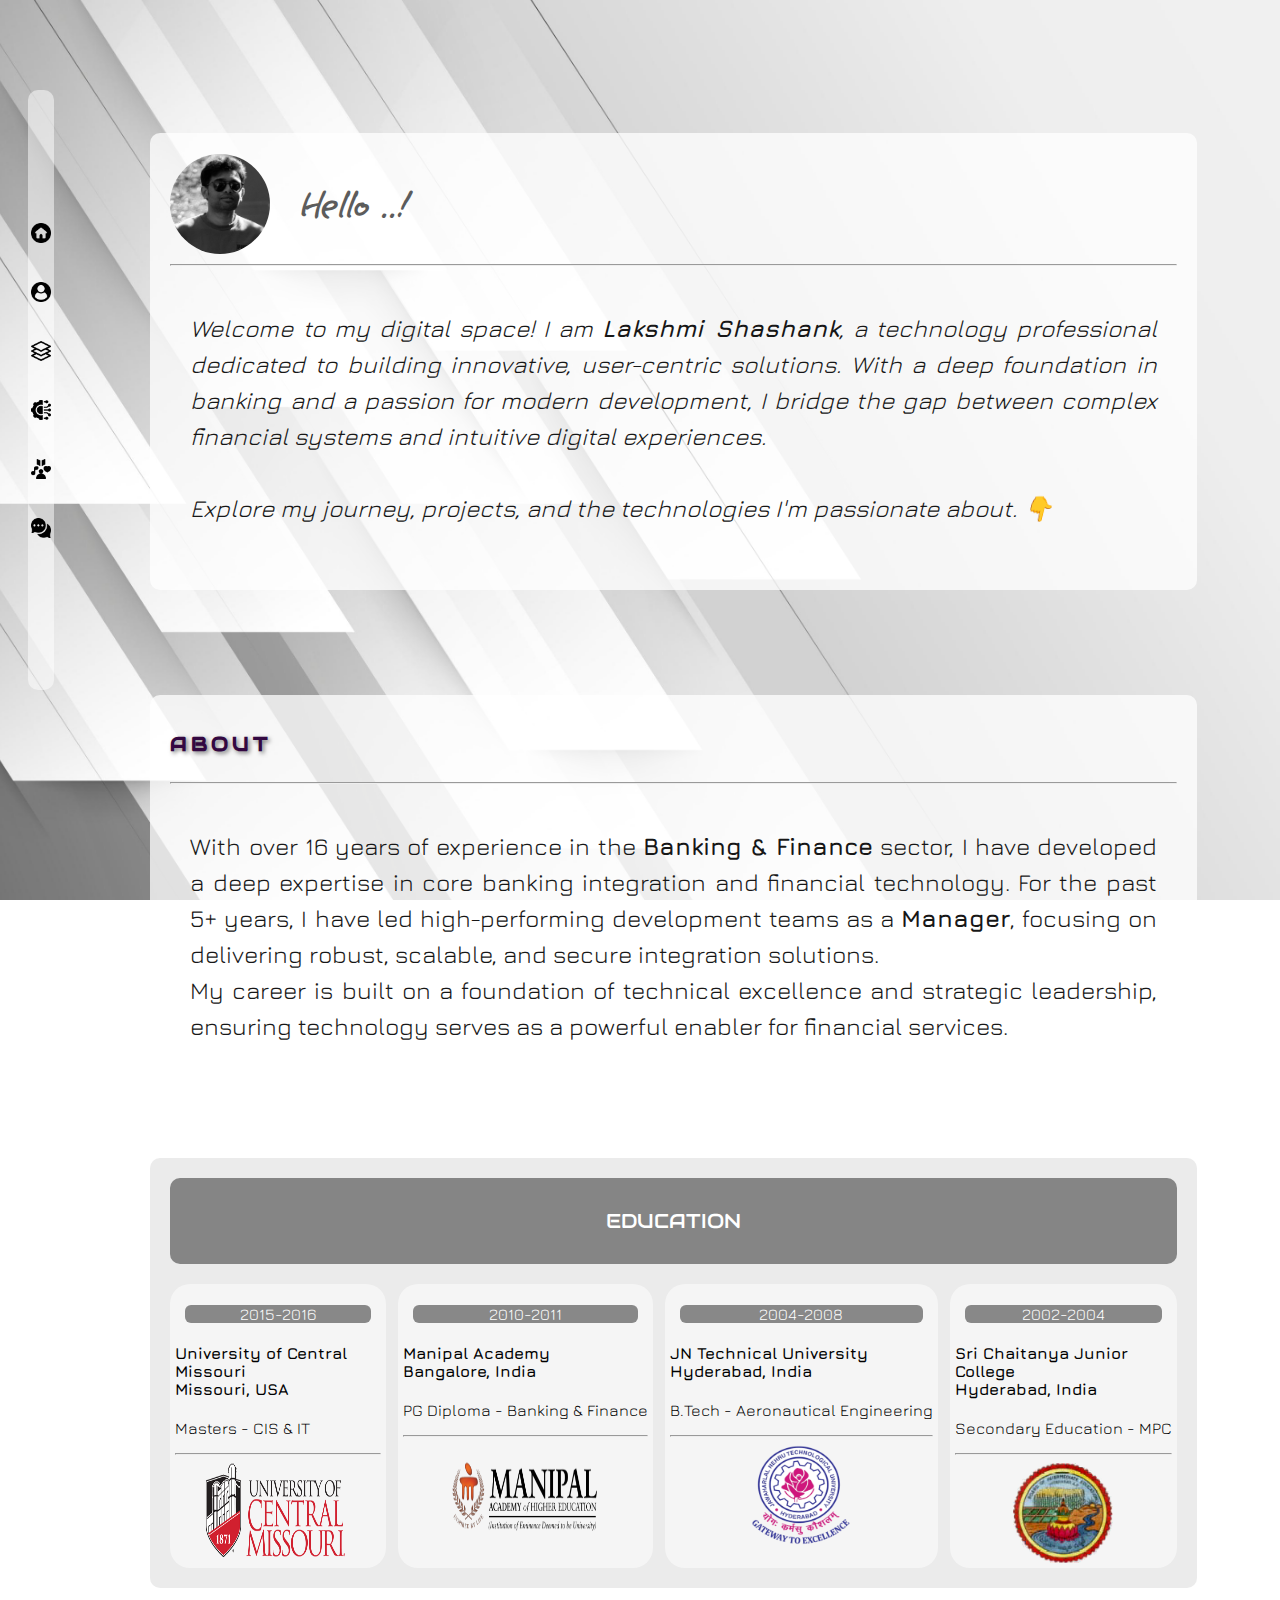
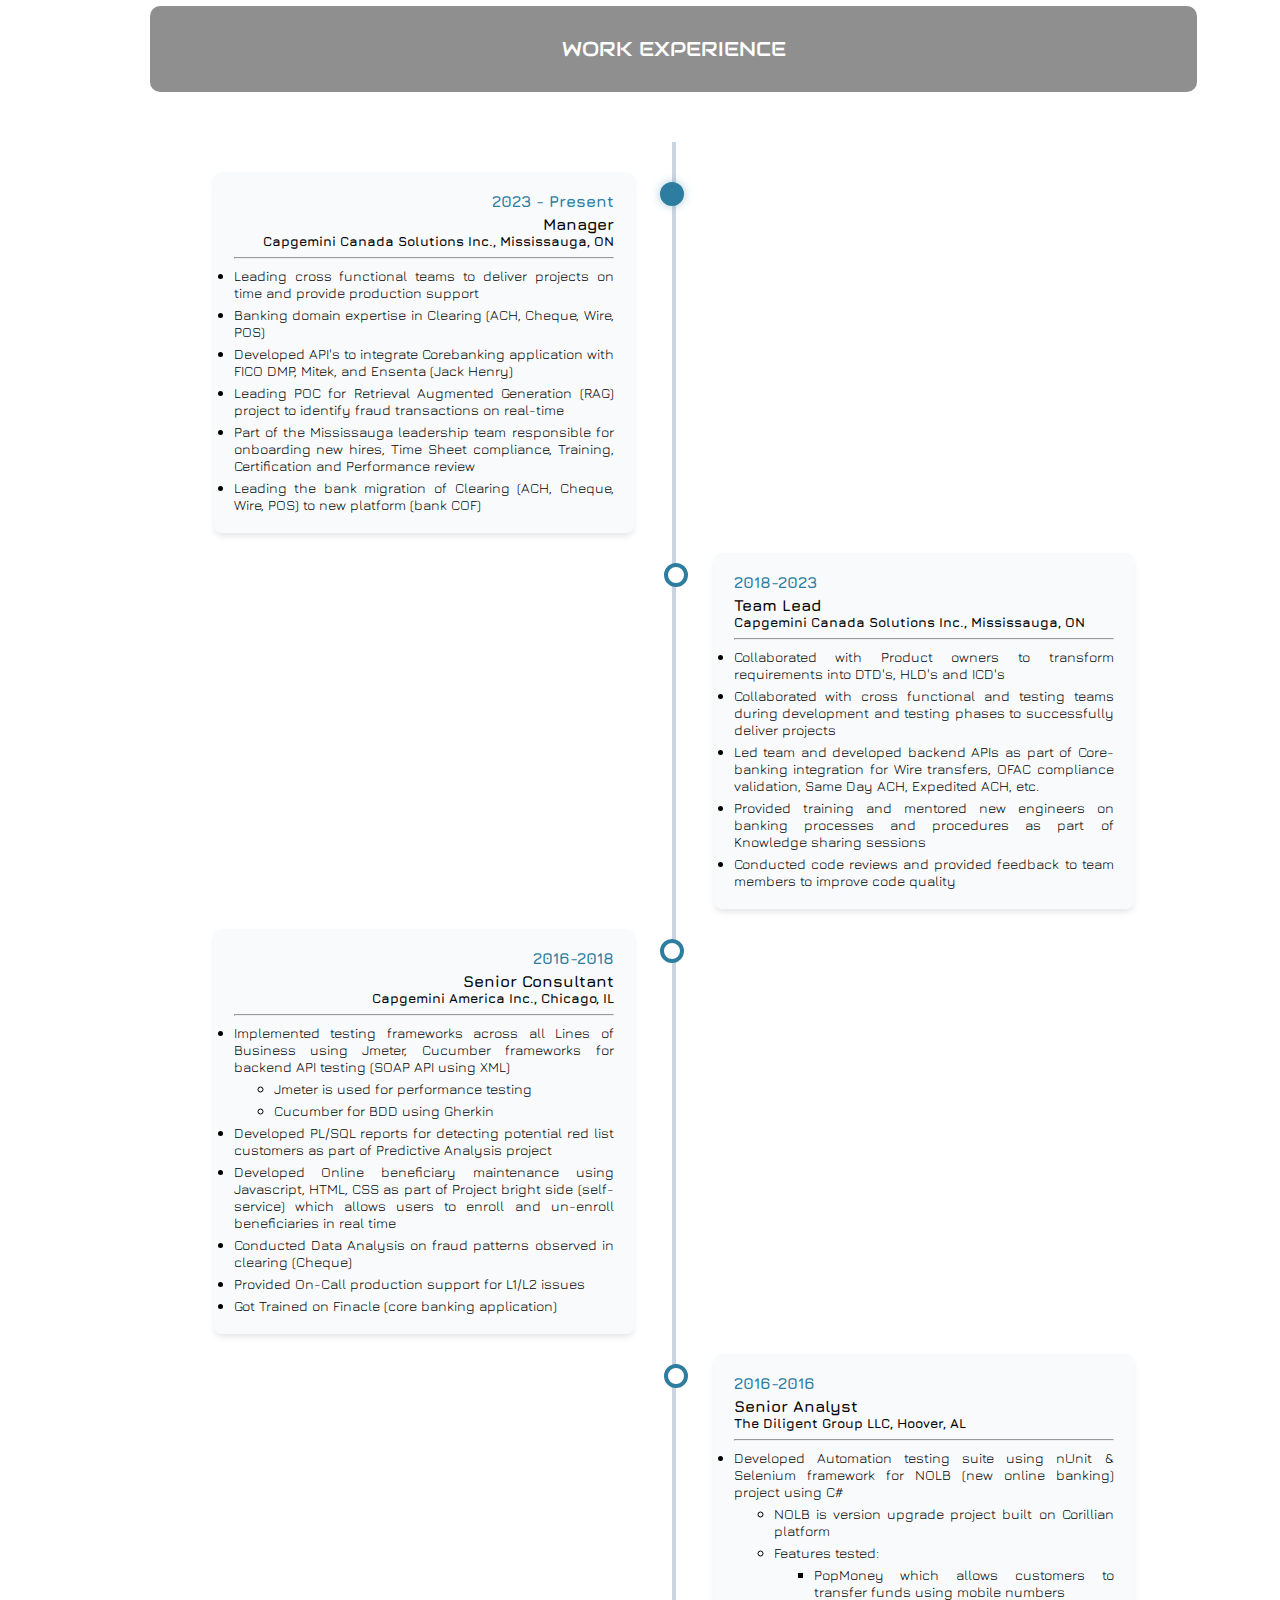
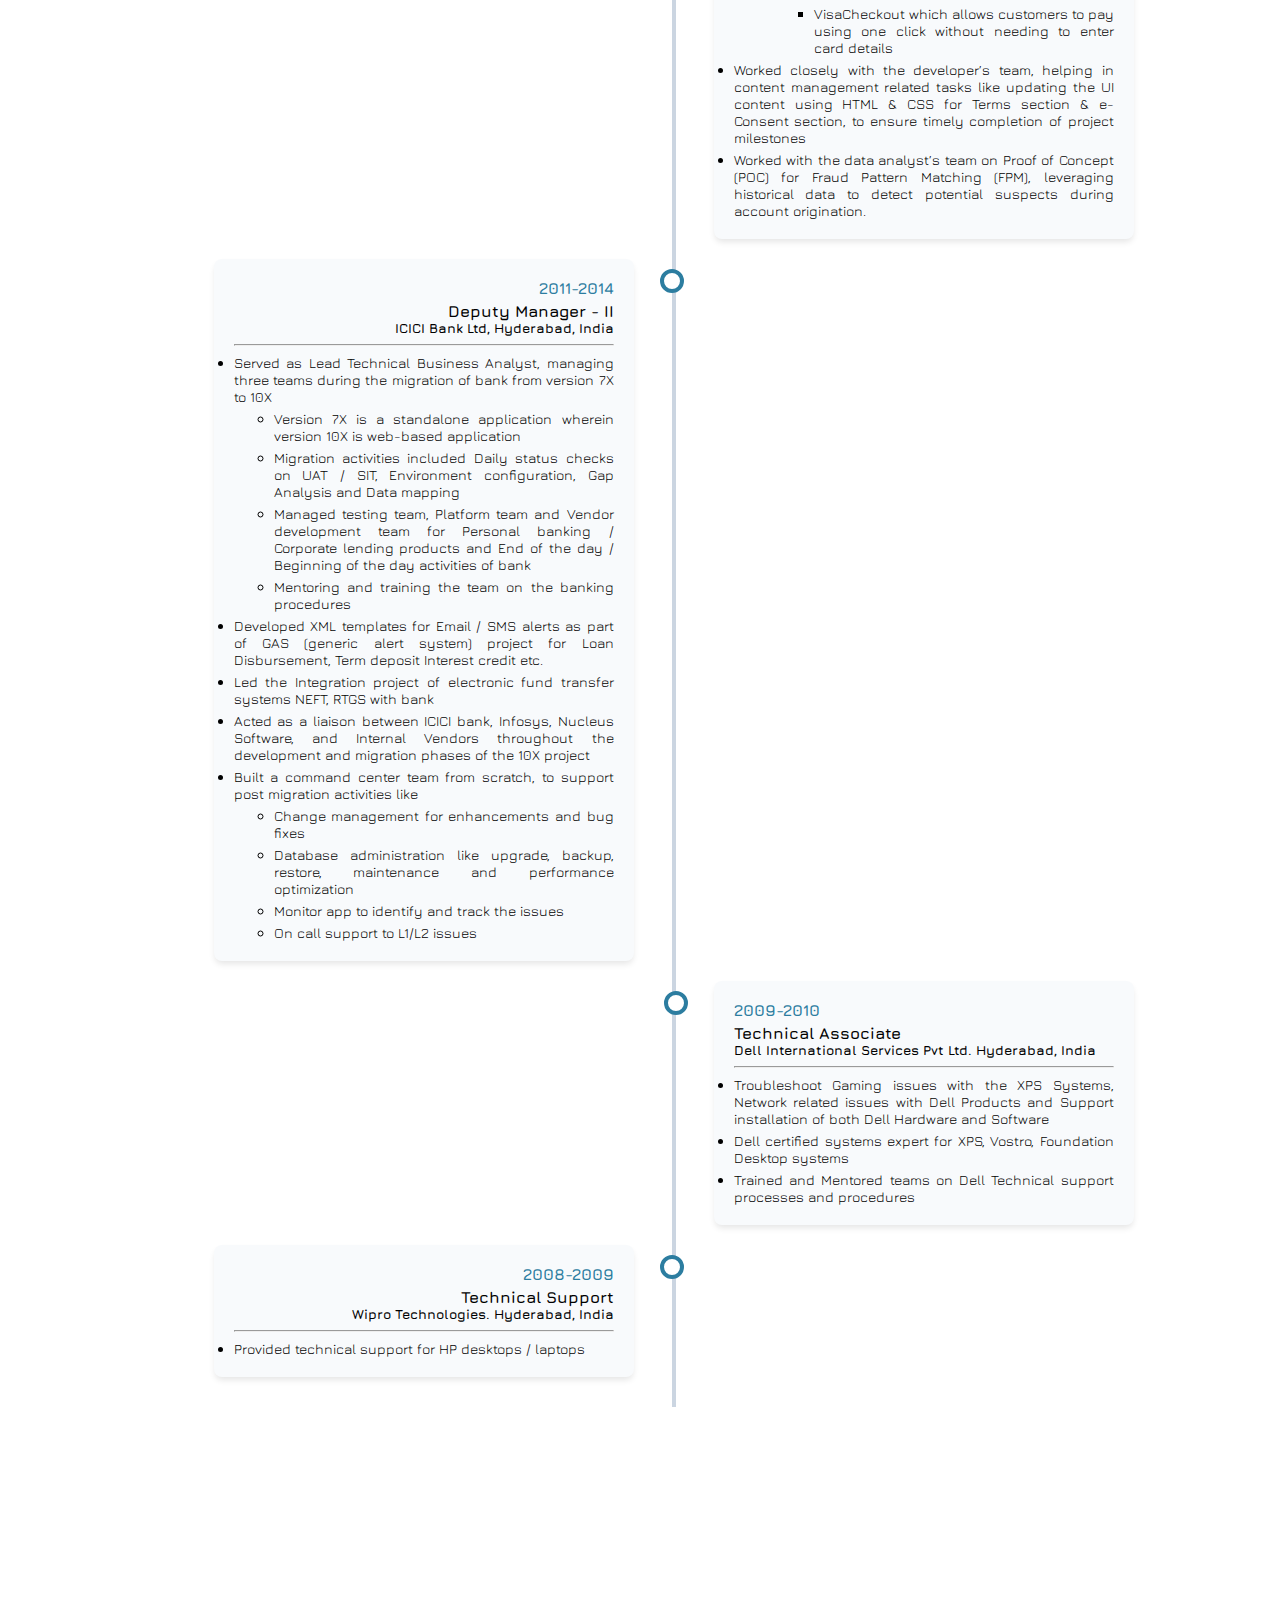
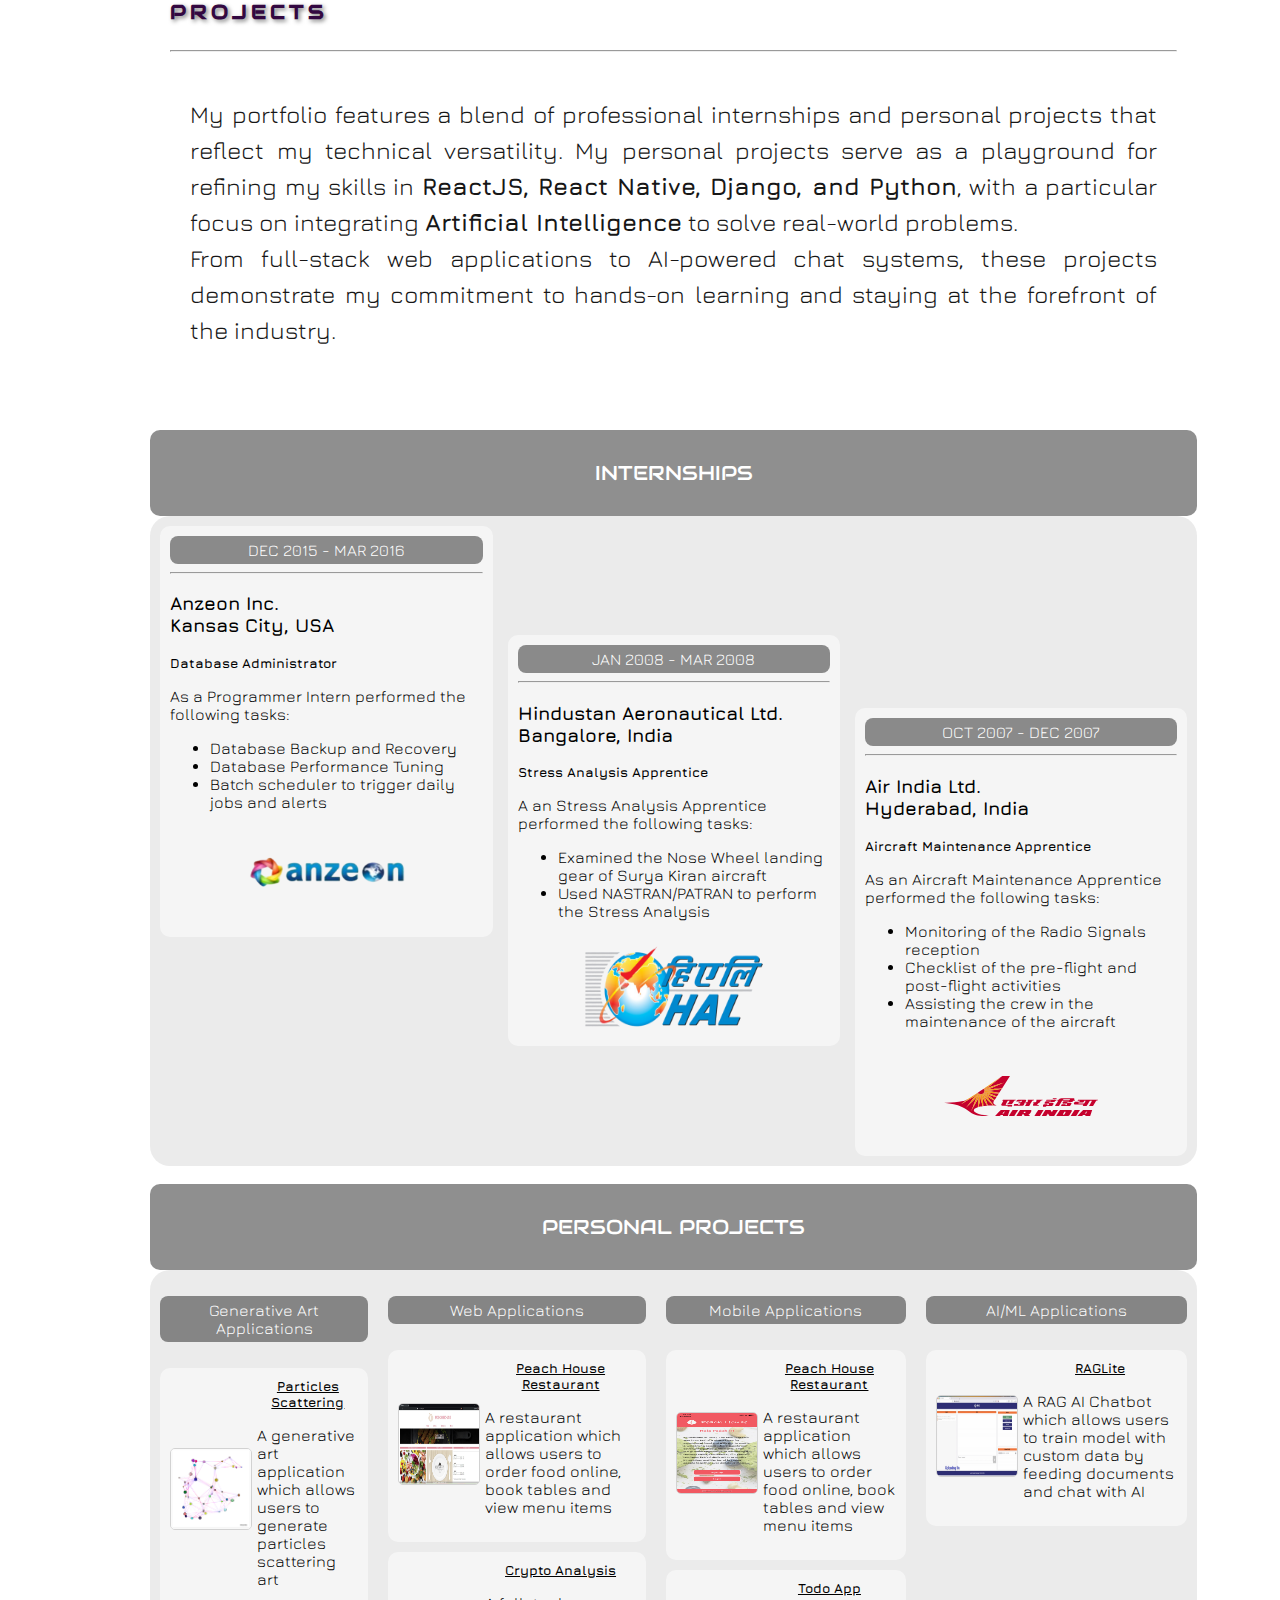
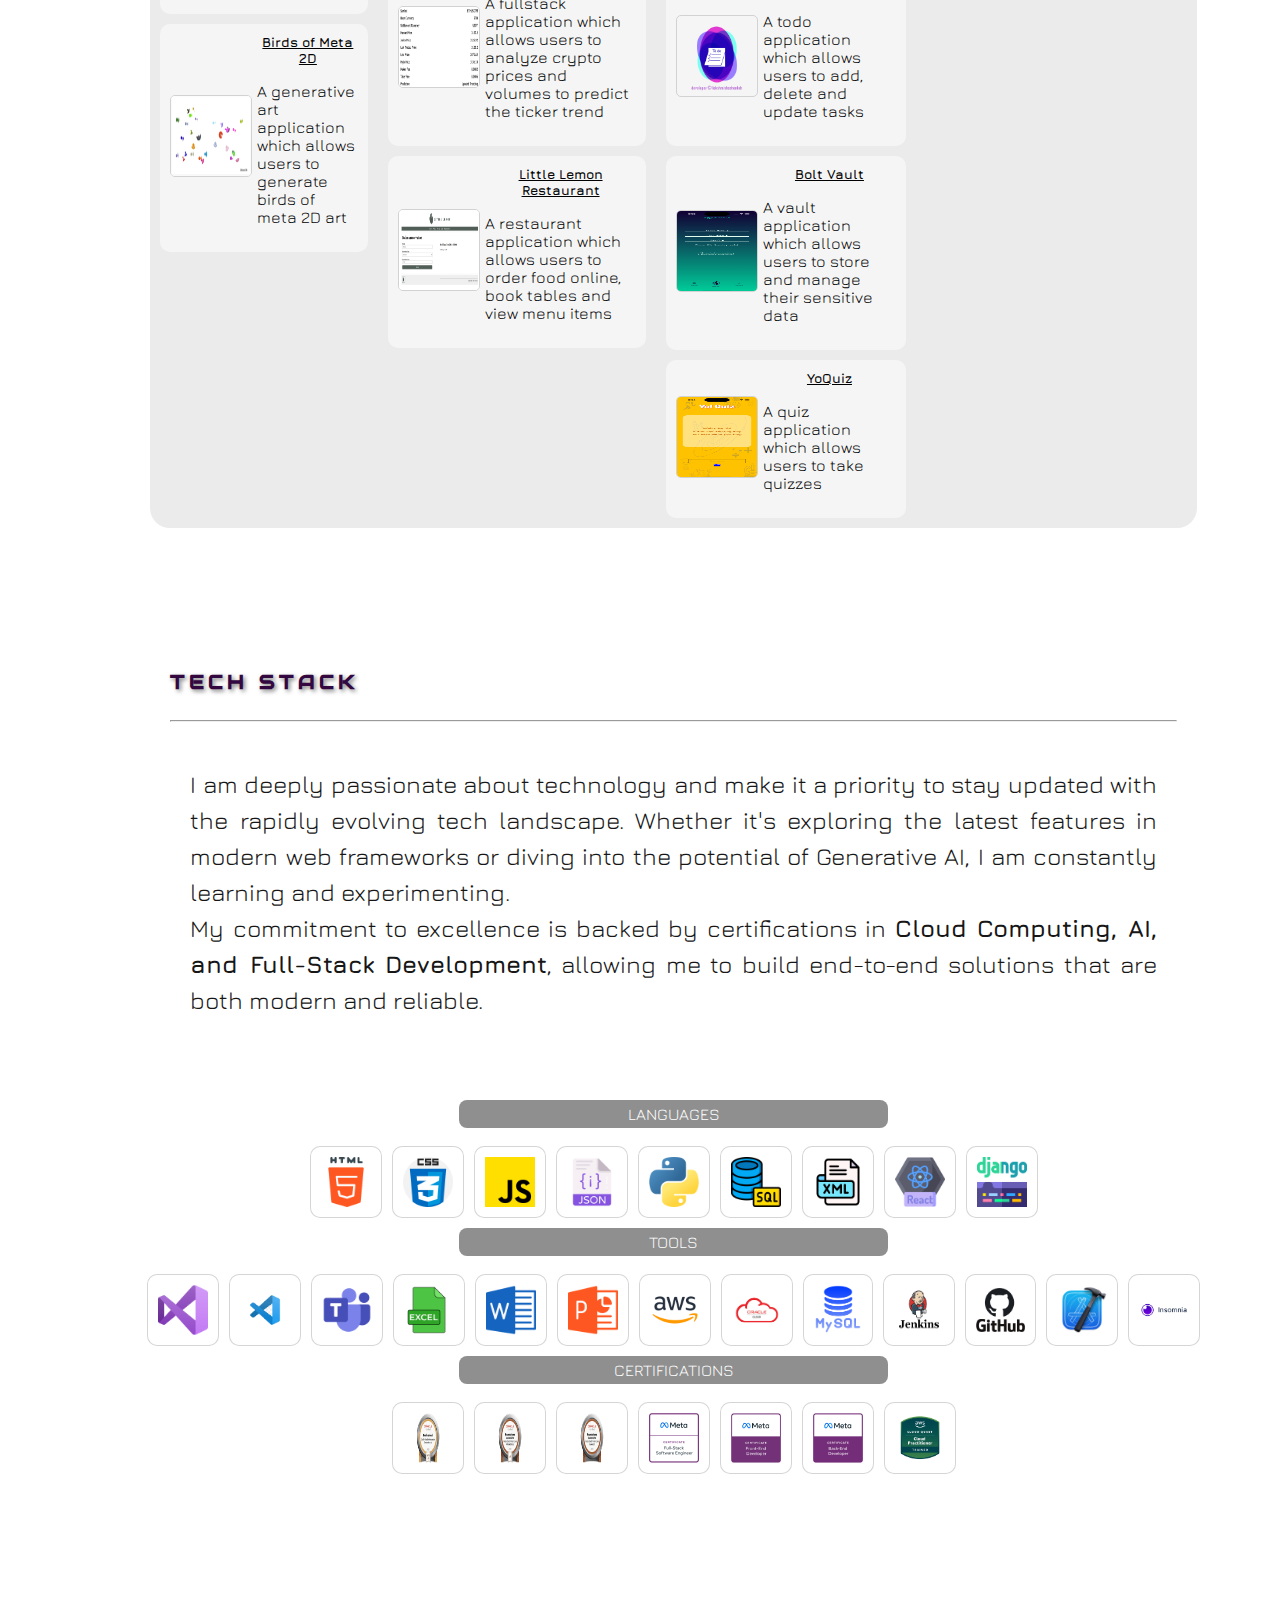
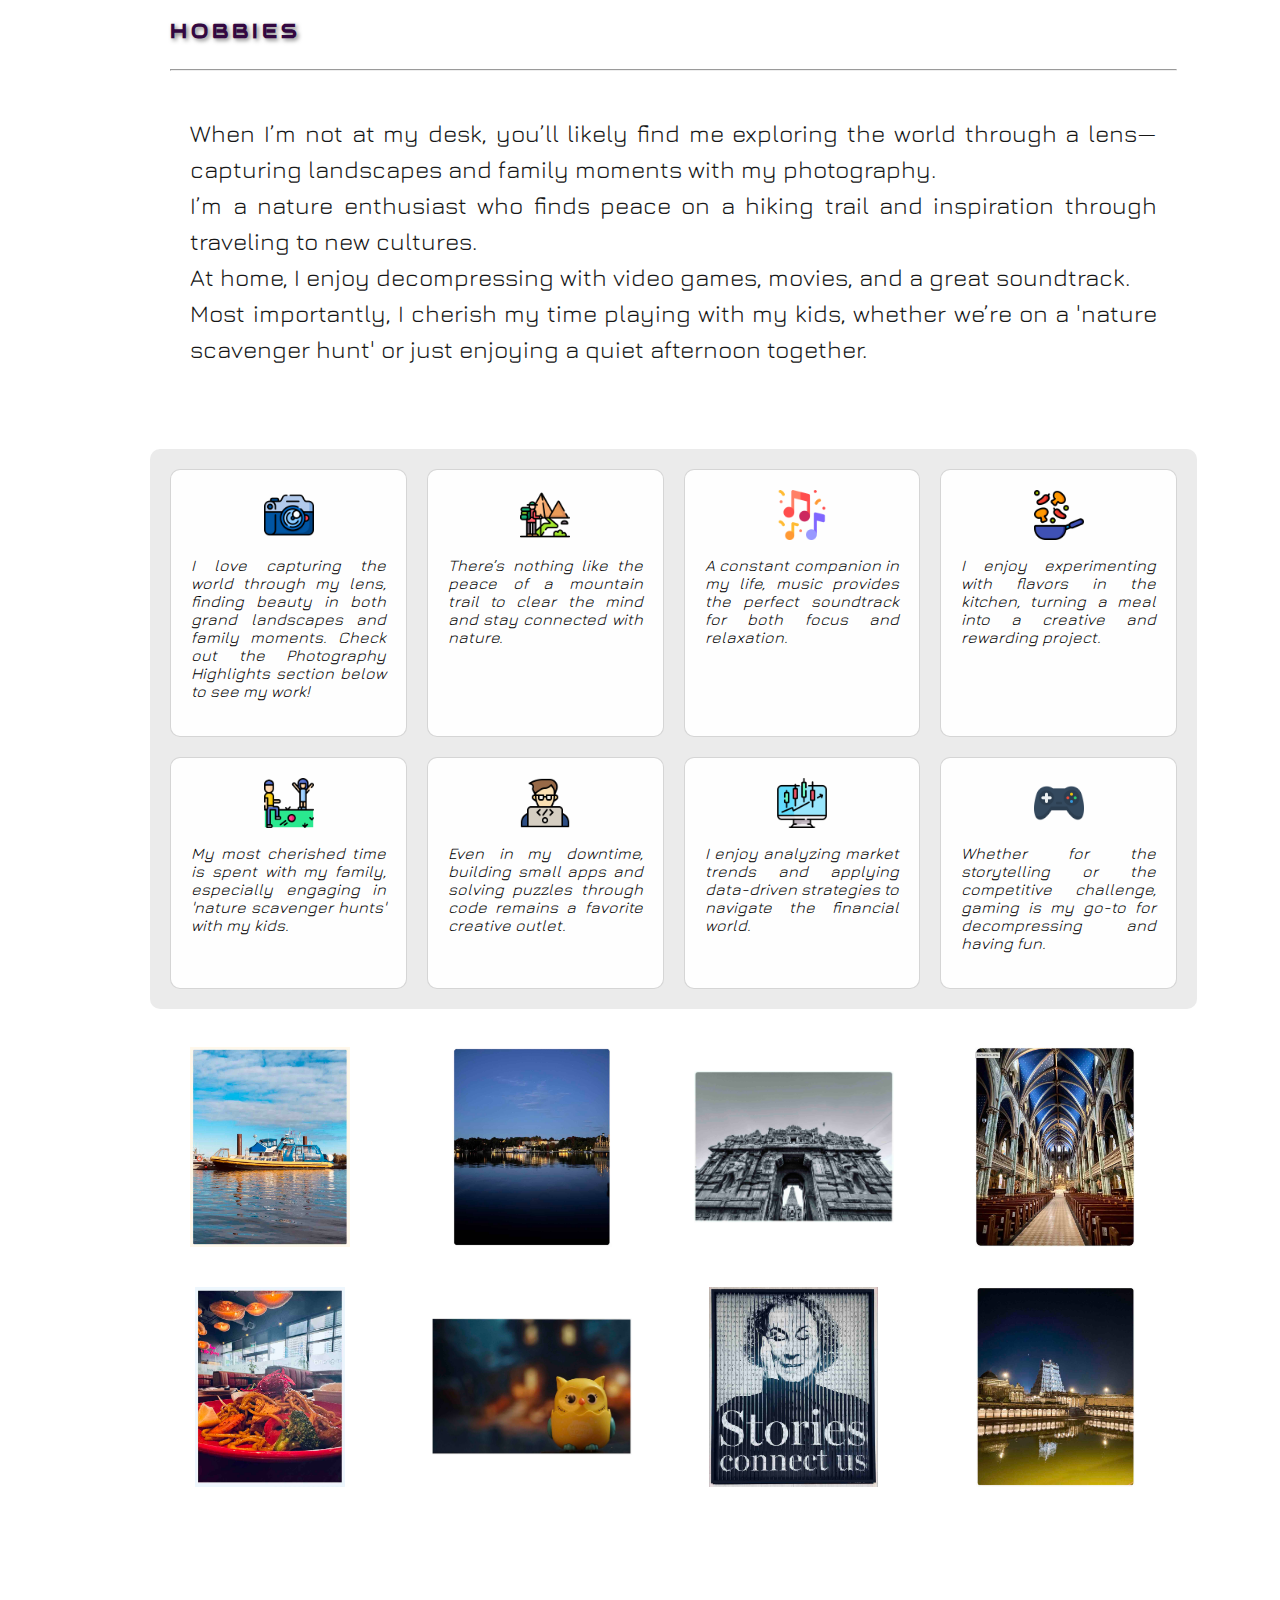
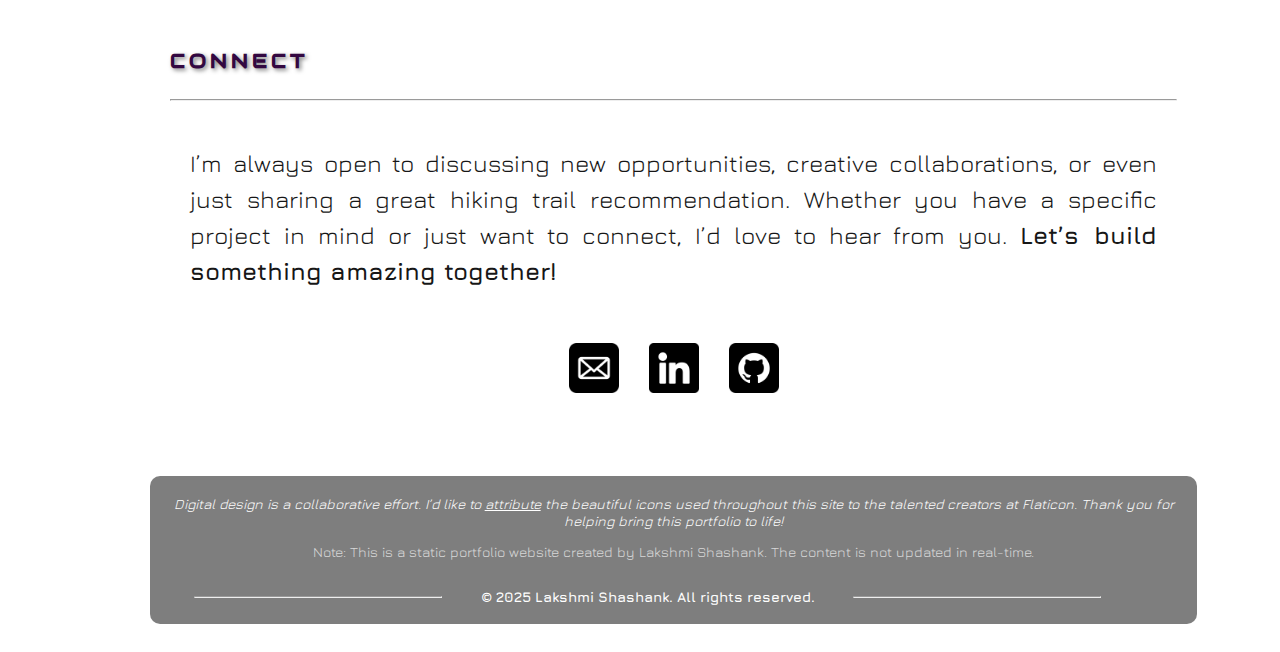
<file: index.html>
<!DOCTYPE html>
<html lang="en">

<head>
    <meta charset="UTF-8">
    <meta name="viewport" content="width=device-width, initial-scale=1.0">
    <link rel="stylesheet" href="style.css">
    <link rel="icon" href="images/websiteicon.png">
    <title>Lakshmi Shashank</title>
    <script>
        function greet() {
            const greetings = ['Hola', 'Hello', 'Bonjour', 'Namasthey'];
            const randomGreeting = greetings[Math.floor(Math.random() * greetings.length)];
            document.querySelector('.greet-text').textContent = randomGreeting + ' ..!';
        }
        onload = greet;
    </script>
</head>

<body>
    <header>
        <nav>
            <div>
                <a href="#home"><img src="images/nav/home1.png" alt="Home"></a>
                <label for="home">Home</label>
            </div>
            <div>
                <a href="#about"><img src="images/nav/user4.png" alt="About"></a>
                <label for="about">About</label>
            </div>
            <div>
                <a href="#projects"><img src="images/nav/projects2.png" alt="Projects"></a>
                <label for="projects">Projects</label>
            </div>
            <div>
                <a href="#techstack"><img src="images/nav/techstack.png" alt="Tech Stack"></a>
                <label for="techstack">Tech</label>
            </div>
            <div>
                <a href="#hobbies"><img src="images/nav/hobby1.png" alt="Hobbies"></a>
                <label for="hobbies">Hobbies</label>
            </div>
            <div>
                <a href="#connect"><img src="images/nav/contact.png" alt="Connect"></a>
                <label for="connect">Connect</label>
            </div>

        </nav>
    </header>
    <main>
        <section id="home">
            <div class="container">
                <div class="inner-container">
                    <div class="container-header">
                        <img src="images/shashank.jpeg" alt="Profile">
                        <h1 class="greet-text"></h1>
                    </div>
                    <hr />
                    <p style="font-style: italic;">
                        Welcome to my digital space! I am <strong>Lakshmi Shashank</strong>, a technology
                        professional dedicated to building innovative, user-centric solutions. With a deep foundation in
                        banking and a passion for modern development, I bridge the gap between complex financial systems
                        and intuitive digital experiences.
                        <br />
                        <br />Explore my journey, projects, and the technologies I'm passionate about. &#128071;
                    </p>
                </div>
            </div>
        </section>
        <section id="about">
            <div class="container">
                <div class="inner-container">
                    <div class="container-header">
                        <h2>ABOUT</h2>
                    </div>
                    <hr />
                    <p>
                        With over 16 years of experience in the <strong>Banking & Finance</strong> sector, I have
                        developed a deep expertise in core banking integration and financial technology. For the past 5+
                        years, I have led high-performing development teams as a <strong>Manager</strong>, focusing on
                        delivering robust, scalable, and secure integration solutions.
                        <br />My career is built on a foundation of technical excellence and strategic leadership,
                        ensuring technology serves as a powerful enabler for financial services.
                    </p>
                </div>
            </div>
        </section>
        <section>
            <div class="events-container">
                <div class="events">
                    <div class="events-header">
                        <p>EDUCATION</p>
                    </div>
                    <div class="events-content">
                        <div class="event-info">
                            <div class="event-info-elements">
                                <p class="event-info-year">2015-2016</p>
                                <h4>University of Central Missouri
                                    <br />Missouri, USA
                                </h4>
                                <p>Masters - CIS & IT</p>
                            </div>
                            <hr />
                            <div class="event-info-image"><img src="images/edu/ucm.png" alt="Masters">
                            </div>
                        </div>
                        <div class=" event-info">
                            <div class="event-info-elements">
                                <p class="event-info-year">2010-2011</p>
                                <h4>Manipal Academy
                                    <br />Bangalore, India
                                </h4>
                                <p>PG Diploma - Banking & Finance</p>
                            </div>
                            <hr />
                            <div class="event-info-image"><img src="images/edu/mahe4.png" alt="PGDip">
                            </div>
                        </div>
                        <div class="event-info">
                            <div class="event-info-elements">
                                <p class="event-info-year">2004-2008</p>
                                <h4>JN Technical University
                                    <br />Hyderabad, India
                                </h4>
                                <p>B.Tech - Aeronautical Engineering</p>
                            </div>
                            <hr />
                            <div class="event-info-image"><img src="images/edu/jntuh.png" alt="BTech"
                                    style="width: 100px;">
                            </div>
                        </div>
                        <div class="event-info">
                            <div class="event-info-elements">
                                <p class="event-info-year">2002-2004</p>
                                <h4>Sri Chaitanya Junior College
                                    <br />Hyderabad, India
                                </h4>
                                <p>Secondary Education - MPC</p>
                            </div>
                            <hr />
                            <div class="event-info-image"><img src="images/edu/bie.png" alt="Secondary Education"
                                    style="width: 100px;"></div>
                        </div>

                    </div>
                </div>
            </div>
        </section>
        <br />
        <section id="timeline">
            <div class="events-header">
                <p>WORK EXPERIENCE</p>
            </div>
            <div class="timeline">
                <div class="timeline-item active">
                    <div class="timeline-dot"></div>
                    <div class="timeline-content">
                        <span class="date">2023 - Present</span>
                        <h4>Manager</h4>
                        <h5>Capgemini Canada Solutions Inc., Mississauga, ON</h5>
                        <hr />
                        <ul class="timeline-list">
                            <li>Leading cross functional teams to deliver projects on time and provide production
                                support</li>
                            <li>Banking domain expertise in Clearing (ACH, Cheque, Wire, POS)</li>
                            <li>Developed API's to integrate Corebanking application with FICO DMP, Mitek, and Ensenta
                                (Jack
                                Henry)</li>
                            <li>Leading POC for Retrieval Augmented Generation (RAG) project to identify fraud
                                transactions on
                                real-time</li>
                            <li>Part of the Mississauga leadership team responsible for onboarding new hires, Time Sheet
                                compliance,
                                Training, Certification and Performance review</li>
                            <li>Leading the bank migration of Clearing (ACH, Cheque, Wire, POS) to new platform (bank
                                COF)</li>
                        </ul>
                    </div>
                </div>
                <div class="timeline-item">
                    <div class="timeline-dot"></div>
                    <div class="timeline-content">
                        <span class="date">2018-2023</span>
                        <h4>Team Lead</h4>
                        <h5>Capgemini Canada Solutions Inc., Mississauga, ON</h5>
                        <hr />
                        <ul class="timeline-list">
                            <li>Collaborated with Product owners to transform requirements into DTD's, HLD's and ICD's
                            </li>
                            <li>Collaborated with cross functional and testing teams during development and testing
                                phases to
                                successfully deliver projects</li>
                            <li>Led team and developed backend APIs as part of Core-banking integration for Wire
                                transfers, OFAC
                                compliance validation, Same Day ACH, Expedited ACH, etc.</li>
                            <li>Provided training and mentored new engineers on banking processes and procedures as part
                                of
                                Knowledge
                                sharing sessions</li>
                            <li>Conducted code reviews and provided feedback to team members to improve code quality
                            </li>
                        </ul>
                    </div>
                </div>
                <div class="timeline-item">
                    <div class="timeline-dot"></div>
                    <div class="timeline-content">
                        <span class="date">2016-2018</span>
                        <h4>Senior Consultant</h4>
                        <h5>Capgemini America Inc., Chicago, IL</h5>
                        <hr />
                        <ul class="timeline-list">
                            <li>Implemented testing frameworks across all Lines of Business using Jmeter, Cucumber
                                frameworks
                                for backend
                                API testing (SOAP API using XML)
                                <ul>
                                    <li>Jmeter is used for performance testing</li>
                                    <li>Cucumber for BDD using Gherkin</li>
                                </ul>
                            </li>
                            <li>Developed PL/SQL reports for detecting potential red list customers as part of
                                Predictive
                                Analysis project</li>
                            <li>Developed Online beneficiary maintenance using Javascript, HTML, CSS as part of Project
                                bright
                                side (self-
                                service) which allows users to enroll and un-enroll beneficiaries in real time</li>
                            <li>Conducted Data Analysis on fraud patterns observed in clearing (Cheque)</li>
                            <li>Provided On-Call production support for L1/L2 issues</li>
                            <li>Got Trained on Finacle (core banking application)</li>
                        </ul>
                    </div>
                </div>
                <div class="timeline-item">
                    <div class="timeline-dot"></div>
                    <div class="timeline-content">
                        <span class="date">2016-2016</span>
                        <h4>Senior Analyst</h4>
                        <h5>The Diligent Group LLC, Hoover, AL</h5>
                        <hr />
                        <ul class="timeline-list">
                            <li>Developed Automation testing suite using nUnit &amp; Selenium framework for NOLB (new
                                online
                                banking) project
                                using C#
                                <ul>
                                    <li>NOLB is version upgrade project built on Corillian platform</li>
                                    <li>Features tested:
                                        <ul>
                                            <li>PopMoney which allows customers to transfer funds using mobile numbers
                                            </li>
                                            <li>VisaCheckout which allows customers to pay using one click without
                                                needing to
                                                enter card
                                                details</li>
                                        </ul>
                                    </li>
                                </ul>
                            <li>Worked closely with the developer’s team, helping in content management related tasks
                                like
                                updating the UI
                                content using HTML &amp; CSS for Terms section &amp; e-Consent section, to ensure timely
                                completion of project
                                milestones</li>
                            <li>Worked with the data analyst’s team on Proof of Concept (POC) for Fraud Pattern Matching
                                (FPM),
                                leveraging
                                historical data to detect potential suspects during account origination.</li>
                        </ul>
                    </div>
                </div>
                <div class="timeline-item">
                    <div class="timeline-dot"></div>
                    <div class="timeline-content">
                        <span class="date">2011-2014</span>
                        <h4>Deputy Manager - II</h4>
                        <h5>ICICI Bank Ltd, Hyderabad, India</h5>
                        <hr />
                        <ul class="timeline-list">
                            <li>Served as Lead Technical Business Analyst, managing three teams during the migration of
                                bank
                                from version
                                7X to 10X
                                <ul>
                                    <li>Version 7X is a standalone application wherein version 10X is web-based
                                        application

                                    <li>Migration activities included Daily status checks on UAT / SIT, Environment
                                        configuration, Gap Analysis
                                        and Data mapping</li>
                                    <li>Managed testing team, Platform team and Vendor development team for Personal
                                        banking /
                                        Corporate
                                        lending products and End of the day / Beginning of the day activities of bank
                                    </li>
                                    <li>Mentoring and training the team on the banking procedures</li>
                                </ul>
                            </li>
                            <li>Developed XML templates for Email / SMS alerts as part of GAS (generic alert system)
                                project for
                                Loan
                                Disbursement, Term deposit Interest credit etc.

                            <li>Led the Integration project of electronic fund transfer systems NEFT, RTGS with bank
                            </li>
                            <li>Acted as a liaison between ICICI bank, Infosys, Nucleus Software, and Internal Vendors
                                throughout the
                                development and migration phases of the 10X project</li>
                            <li>Built a command center team from scratch, to support post migration activities like
                                <ul>
                                    <li>Change management for enhancements and bug fixes</li>
                                    <li>Database administration like upgrade, backup, restore, maintenance and
                                        performance
                                        optimization</li>
                                    <li>Monitor app to identify and track the issues</li>
                                    <li>On call support to L1/L2 issues</li>
                                </ul>
                            </li>
                        </ul>
                    </div>
                </div>
                <div class="timeline-item">
                    <div class="timeline-dot"></div>
                    <div class="timeline-content">
                        <span class="date">2009-2010</span>
                        <h4>Technical Associate</h4>
                        <h5>Dell International Services Pvt Ltd. Hyderabad, India </h5>
                        <hr />
                        <ul class="timeline-list">
                            <li>Troubleshoot Gaming issues with the XPS Systems, Network related issues with Dell
                                Products and
                                Support
                                installation of both Dell Hardware and Software
                            </li>
                            <li>Dell certified systems expert for XPS, Vostro, Foundation Desktop systems</li>
                            <li>Trained and Mentored teams on Dell Technical support processes and procedures</li>
                        </ul>
                    </div>
                </div>
                <div class="timeline-item">
                    <div class="timeline-dot"></div>
                    <div class="timeline-content">
                        <span class="date">2008-2009</span>
                        <h4>Technical Support</h4>
                        <h5>Wipro Technologies. Hyderabad, India</h5>
                        <hr />
                        <ul class="timeline-list">
                            <li>Provided technical support for HP desktops / laptops</li>
                        </ul>
                    </div>
                </div>
            </div>
        </section>
        <section id="projects">
            <div class="container">
                <div class="inner-container">
                    <div class="container-header">
                        <h2>PROJECTS</h2>
                    </div>
                    <hr />
                    <p>
                        My portfolio features a blend of professional internships and personal projects that reflect my
                        technical versatility. My personal projects serve as a playground for refining my skills in
                        <strong>ReactJS, React Native, Django, and Python</strong>, with a particular focus on
                        integrating <strong>Artificial Intelligence</strong> to solve real-world problems.
                        <br />From full-stack web applications to AI-powered chat systems, these projects demonstrate my
                        commitment to hands-on learning and staying at the forefront of the industry.
                    </p>
                </div>
            </div>
        </section>
        <br />
        <section>
            <div class="events-header">
                <p>INTERNSHIPS</p>
            </div>
            <div class="intern-container">
                <div class="intern1">
                    <div class="intern-content">
                        <p class="intern-content-header"> DEC 2015 - MAR 2016</p>
                        <hr />
                        <h3>Anzeon Inc.<br /> Kansas City, USA</h3>
                        <h5 class="intern-role">Database Administrator</h5>
                        <p class="intern-content-text">As a Programmer Intern performed the following tasks:</p>
                        <ul class="intern-list">
                            <li>Database Backup and Recovery</li>
                            <li>Database Performance Tuning</li>
                            <li>Batch scheduler to trigger daily jobs and alerts</li>
                        </ul>
                        <img class="intern-image" src="images/internships/anzeon.png" alt="Anzeon">
                    </div>
                </div>
                <div class="intern2">
                    <div class="intern-content">
                        <p class="intern-content-header">JAN 2008 - MAR 2008</p>
                        <hr />
                        <h3>Hindustan Aeronautical Ltd.<br /> Bangalore, India</h3>
                        <h5 class="intern-role">Stress Analysis Apprentice</h5>
                        <p class="intern-content-text">A an Stress Analysis Apprentice performed the following tasks:
                        </p>
                        <ul class="intern-list">
                            <li>Examined the Nose Wheel landing gear of Surya Kiran aircraft</li>
                            <li>Used NASTRAN/PATRAN to perform the Stress Analysis</li>
                        </ul>
                        <img class="intern-image" src="images/internships/hal.png" alt="HAL">
                    </div>
                </div>
                <div class="intern3">
                    <div class="intern-content">
                        <p class="intern-content-header">OCT 2007 - DEC 2007</p>
                        <hr />
                        <h3>Air India Ltd.<br /> Hyderabad, India</h3>
                        <h5 class="intern-role">Aircraft Maintenance Apprentice</h5>
                        <p class="intern-content-text">As an Aircraft Maintenance Apprentice performed the following
                            tasks:</p>
                        <ul class="intern-list">
                            <li>Monitoring of the Radio Signals reception</li>
                            <li>Checklist of the pre-flight and post-flight activities</li>
                            <li>Assisting the crew in the maintenance of the aircraft</li>
                        </ul>
                        <img class="intern-image" src="images/internships/air.svg" alt="Air India">
                    </div>
                </div>
            </div>
        </section>
        <br />
        <section>
            <div class="events-header">
                <p>PERSONAL PROJECTS</p>
            </div>
            <div class="projects-container">
                <div class="projects">
                    <p class="project-header">Generative Art Applications</p>
                    <div class="project-info">
                        <a href="https://github.com/vish4life/acodeofarts" target="_blank" rel="noopener noreferrer">
                            <img class="project-image" src="./images/projects/particles.png" alt="">
                        </a>
                        <div>
                            <h5 class="project-name">Particles Scattering</h5>
                            <p>A generative art application which allows users to generate particles scattering art</p>
                        </div>
                    </div>
                    <div class="project-info">
                        <a href="https://github.com/vish4life/acodeofarts" target="_blank" rel="noopener noreferrer">
                            <img class="project-image" src="./images/projects/birds.png" alt="">
                        </a>
                        <div>
                            <h5 class="project-name">Birds of Meta 2D</h5>
                            <p>A generative art application which allows users to generate birds of meta 2D art</p>
                        </div>
                    </div>
                </div>
                <div class="projects">
                    <p class="project-header">Web Applications</p>
                    <div class="project-info">
                        <a href="https://github.com/vish4life/PeachHouse-Fullstack/blob/8034079c13693c4a8f24f14d990dd6cf912764e3/snapshots/homepage.jpg"
                            target="_blank" rel="noopener noreferrer">
                            <img class="project-image" src="./images/projects/fullstack2.jpg"
                                alt="Peach House Restaurant">
                        </a>
                        <div>
                            <h5 class="project-name">Peach House Restaurant</h5>
                            <p>A restaurant application which allows users to order food online, book tables and view
                                menu items
                            </p>
                        </div>
                    </div>
                    <div class="project-info">
                        <a href="https://github.com/vish4life/kucoinapi_frontend" target="_blank"
                            rel="noopener noreferrer">
                            <img class="project-image" src="./images/projects/crypto.png" alt="">
                        </a>
                        <div>
                            <h5 class="project-name">Crypto Analysis</h5>
                            <p>A fullstack application which allows users to analyze crypto prices and volumes to
                                predict the
                                ticker trend</p>
                        </div>
                    </div>
                    <div class="project-info">
                        <a href="https://github.com/vish4life/LittleLemon-FullStack" target="_blank"
                            rel="noopener noreferrer">
                            <img class="project-image" src="./images/projects/fullstack.jpeg" alt="">
                        </a>
                        <div>
                            <h5 class="project-name">Little Lemon Restaurant</h5>
                            <p>A restaurant application which allows users to order food online, book tables and view
                                menu items
                            </p>
                        </div>
                    </div>
                </div>
                <div class="projects">
                    <p class="project-header">Mobile Applications</p>
                    <div class="project-info">
                        <a href="https://github.com/vish4life/peachhousemobile/blob/main/README.md" target="_blank"
                            rel="noopener noreferrer">
                            <img class="project-image" src="./images/projects/reactexpoph.png" alt="">
                        </a>
                        <div>
                            <h5 class="project-name">Peach House Restaurant</h5>
                            <p>A restaurant application which allows users to order food online, book tables and view
                                menu items
                            </p>
                        </div>
                    </div>
                    <div class="project-info">
                        <a href="https://github.com/vish4life/todoTasks" target="_blank" rel="noopener noreferrer">
                            <img class="project-image" src="./images/projects/todo.png" alt="">
                        </a>
                        <div>
                            <h5 class="project-name">Todo App</h5>
                            <p>A todo application which allows users to add, delete and update tasks</p>
                        </div>
                    </div>
                    <div class="project-info">
                        <a href="https://github.com/vish4life/bv_v01_bare_RN" target="_blank" rel="noopener noreferrer">
                            <img class="project-image" src="./images/projects/boltvault.png" alt="">
                        </a>
                        <div>
                            <h5 class="project-name">Bolt Vault</h5>
                            <p>A vault application which allows users to store and manage their sensitive data</p>
                        </div>
                    </div>
                    <div class="project-info">
                        <a href="https://github.com/vish4life/yoquiz" target="_blank" rel="noopener noreferrer">
                            <img class="project-image" src="./images/projects/yoquiz.png" alt="">
                        </a>
                        <div>
                            <h5 class="project-name">YoQuiz</h5>
                            <p>A quiz application which allows users to take quizzes</p>
                        </div>
                    </div>
                </div>
                <div class="projects">
                    <p class="project-header">AI/ML Applications</p>
                    <div class="project-info">
                        <a href="https://github.com/vish4life/RAGLite" target="_blank" rel="noopener noreferrer">
                            <img class="project-image" src="./images/projects/rag.jpg" alt="">
                        </a>
                        <div>
                            <h5 class="project-name">RAGLite</h5>
                            <p>A RAG AI Chatbot which allows users to train model with custom data by feeding documents
                                and chat
                                with AI</p>
                        </div>
                    </div>
                </div>
            </div>
        </section>
        <section id="techstack">
            <div class="container">
                <div class="inner-container">
                    <div class="container-header">
                        <h2>TECH STACK</h2>
                    </div>
                    <hr />
                    <p>
                        I am deeply passionate about technology and make it a priority to stay updated with the rapidly
                        evolving tech landscape. Whether it's exploring the latest features in modern web frameworks or
                        diving into the potential of Generative AI, I am constantly learning and experimenting.
                        <br />My commitment to excellence is backed by certifications in <strong>Cloud Computing, AI,
                            and Full-Stack Development</strong>, allowing me to build end-to-end solutions that are both
                        modern and reliable.
                    </p>
                </div>
            </div>
        </section>
        <br />
        <section>
            <div class="tech-container">
                <div class="tech-content">
                    <p>LANGUAGES</p>
                    <br />
                    <div class="tech-info">
                        <img class="tech-info-img" src="images/lang/html.png" alt="HTML">
                        <img class="tech-info-img" src="images/lang/css.png" alt="CSS">
                        <img class="tech-info-img" src="images/lang/js.png" alt="JavaScript">
                        <img class="tech-info-img" src="images/lang/json.png" alt="Json">
                        <img class="tech-info-img" src="images/lang/python.png" alt="Python">
                        <img class="tech-info-img" src="images/lang/sql.png" alt="SQL">
                        <img class="tech-info-img" src="images/lang/xml.png" alt="XML">
                        <img class="tech-info-img" src="images/lang/react.png" alt="React">
                        <img class="tech-info-img" src="images/lang/django.png" alt="Django">
                    </div>
                </div>
                <div class="tech-content">
                    <p>TOOLS</p>
                    <br />
                    <div class="tech-info">
                        <img class="tech-info-img" src="images/tools/vstudio.png" alt="Visual Studio">
                        <img class="tech-info-img" src="images/tools/vscode.png" alt="Visual Studio Code">
                        <img class="tech-info-img" src="images/tools/teams.png" alt="Teams">
                        <img class="tech-info-img" src="images/tools/excel.png" alt="Excel">
                        <img class="tech-info-img" src="images/tools/word.png" alt="Word">
                        <img class="tech-info-img" src="images/tools/powerpoint.png" alt="PowerPoint">
                        <img class="tech-info-img" src="images/tools/aws.png" alt="AWS">
                        <img class="tech-info-img" src="images/tools/oci.png" alt="Oracle Cloud">
                        <img class="tech-info-img" src="images/tools/mysql.png" alt="MySQL">
                        <img class="tech-info-img" src="images/tools/jenkins1.png" alt="Jenkins">
                        <img class="tech-info-img" src="images/tools/github.png" alt="GitHub">
                        <img class="tech-info-img" src="images/tools/xcode.png" alt="Xcode">
                        <img class="tech-info-img" src="images/tools/insomnia1.png" alt="Insomnia">

                    </div>
                </div>
                <div class="tech-content">
                    <p>CERTIFICATIONS</p>
                    <br />
                    <div class="tech-info">
                        <a href="https://catalog-education.oracle.com/ords/certview/sharebadge?id=36F40722E2847530F7A709E3927B3DF84B55A49893740B9B04BC8A3A66CA1FC0"
                            target=" _blank" rel="noopener noreferrer"><img style="cursor: pointer;" class="
                                tech-info-img" style="width: 80px;" src="images/certs/ociprogenai.png"
                                alt="Oracle Cloud"></a>
                        <a href="https://catalog-education.oracle.com/ords/certview/sharebadge?id=002C7A617457F39AB133531F583C0C92A8F72CACE4D6DCE816A4EBDD26241A64"
                            target=" _blank" rel="noopener noreferrer"><img style="cursor: pointer;" class="
                                tech-info-img" style="width: 80px;" src="images/certs/ociassoai.png"
                                alt="Oracle Cloud"></a>
                        <a href="https://catalog-education.oracle.com/ords/certview/sharebadge?id=5E03F13EF70701FD69A9C04FA5557CE07A7ED79530649699DF9D81D4A2CD9FE0"
                            target=" _blank" rel="noopener noreferrer"><img style="cursor: pointer;" class="
                                tech-info-img" style="width: 80px;" src="images/certs/ociassocld.png"
                                alt="Oracle Cloud"></a>
                        <a href="https://www.credly.com/badges/3c549179-a6f4-46a7-8840-e91fd1da499d/public_url"
                            target=" _blank" rel="noopener noreferrer"><img style="cursor: pointer;" class="
                                tech-info-img" style="width: 80px;" src="images/certs/fullstack.png"
                                alt="Full Stack"></a>
                        <a href="https://www.credly.com/badges/70c71cc2-f5dd-4d5f-9f8c-8f4c54946423/public_url"
                            target=" _blank" rel="noopener noreferrer"><img style="cursor: pointer;" class="
                                tech-info-img" style="width: 80px;" src="images/certs/fe.png" alt="Frontend"></a>
                        <a href="https://www.credly.com/badges/5cddcab0-b5e0-4ebe-89c8-bcc256e0a9f0/public_url"
                            target=" _blank" rel="noopener noreferrer"><img style="cursor: pointer;" class="
                                tech-info-img" style="width: 80px;" src="images/certs/be.png" alt="Backend"></a>
                        <a href="https://www.credly.com/badges/e2161c78-1e7a-4c89-902e-c92167884d98/public_url"
                            target=" _blank" rel="noopener noreferrer"><img style="cursor: pointer;" class="
                                tech-info-img" style="width: 80px;" src="images/certs/aws.png" alt="AWS"></a>
                    </div>
                </div>
            </div>
        </section>
        <section id="hobbies">
            <div class="container">
                <div class="inner-container">
                    <div class="container-header">
                        <h2>HOBBIES</h2>
                    </div>
                    <hr />
                    <p>
                        When I’m not at my desk, you’ll likely find me exploring the world through a lens—capturing
                        landscapes and family moments with my photography. <br />
                        I’m a nature enthusiast who finds peace on a hiking trail and inspiration through traveling to
                        new cultures. <br />
                        At home, I enjoy decompressing with video games, movies, and a great soundtrack. <br />
                        Most importantly, I cherish my time playing with my kids, whether we’re on a 'nature scavenger
                        hunt' or just enjoying a quiet afternoon together.
                    </p>
                </div>
            </div>
        </section>
        <br />
        <section>
            <div class="hobby-container">
                <div class="hobby-content">
                    <img src="images/hobby/photo.png" alt="Photography">
                    <p>I love capturing the world through my lens, finding beauty in both grand landscapes and family
                        moments. <em>Check out the Photography Highlights section below to see my work!</em></p>
                </div>
                <div class="hobby-content">
                    <img src="images/hobby/hike.png" alt="Hiking">
                    <p>There’s nothing like the peace of a mountain trail to clear the mind and stay connected with
                        nature.</p>
                </div>
                <div class="hobby-content">
                    <img src="images/hobby/music.png" alt="Music">
                    <p>A constant companion in my life, music provides the perfect soundtrack for both focus and
                        relaxation.</p>
                </div>
                <div class="hobby-content">
                    <img src="images/hobby/cooking.png" alt="Cooking">
                    <p>I enjoy experimenting with flavors in the kitchen, turning a meal into a creative and rewarding
                        project.</p>
                </div>
                <div class="hobby-content">
                    <img src="images/hobby/playing.png" alt="Family Game time">
                    <p>My most cherished time is spent with my family, especially engaging in 'nature scavenger hunts'
                        with my kids.</p>
                </div>
                <div class="hobby-content">
                    <img src="images/hobby/coding.png" alt="Coding">
                    <p>Even in my downtime, building small apps and solving puzzles through code remains a favorite
                        creative outlet.</p>
                </div>
                <div class="hobby-content">
                    <img src="images/hobby/stock.png" alt="Stocks">
                    <p>I enjoy analyzing market trends and applying data-driven strategies to navigate the financial
                        world.</p>
                </div>
                <div class="hobby-content">
                    <img src="images/hobby/gamepad.png" alt="Video Games">
                    <p>Whether for the storytelling or the competitive challenge, gaming is my go-to for decompressing
                        and having fun.</p>
                </div>


            </div>
        </section>
        <br />
        <section>
            <div class="photos-container">
                <img class="hobby-photos" src="images/hobby/mycaptures/sea.jpg" alt="Sea">
                <img class="hobby-photos" src="images/hobby/mycaptures/horizon.jpg" alt="Horizon">
                <img class="hobby-photos" src="images/hobby/mycaptures/tanjavur.jpg" alt="Tanjavur">
                <img class="hobby-photos" src="images/hobby/mycaptures/nortedam.jpg" alt="Nortedam">
                <img class="hobby-photos" src="images/hobby/mycaptures/food.jpg" alt="Food">
                <img class="hobby-photos" src="images/hobby/mycaptures/owl.jpg" alt="Owl">
                <img class="hobby-photos" src="images/hobby/mycaptures/stories.jpg" alt="Stories">
                <img class="hobby-photos" src="images/hobby/mycaptures/natraja.jpg" alt="Natraja">
            </div>
        </section>
        <section id="connect">
            <div class="container">
                <div class="inner-container">
                    <div class="container-header">
                        <h2>CONNECT</h2>
                    </div>
                    <hr />
                    <p>
                        I’m always open to discussing new opportunities, creative collaborations, or even just sharing a
                        great hiking trail recommendation. Whether you have a specific project in mind or just want to
                        connect, I’d love to hear from you. <strong>Let’s build something amazing together!</strong>
                    </p>
                    <div class="connect-icons">
                        <a href="mailto:chlakshmishashank@gmail.com"><img class="connect-icon"
                                src="images/connect/mail.png" alt="Gmail"></a>
                        <a href="https://www.linkedin.com/in/lakshmishashankch/" target="_blank"
                            rel="noopener noreferrer"><img class="connect-icon" src="images/connect/linked.png"
                                alt="LinkedIn"></a>
                        <a href="https://github.com/vish4life" target="_blank" rel="noopener noreferrer"><img
                                class="connect-icon" src="images/connect/github.png" alt="GitHub"></a>
                    </div>
                </div>
            </div>
        </section>
        <section>
            <div class="credits">


                <p style="font-style: italic;">Digital design is a collaborative effort. I’d like to <a
                        style="text-decoration: none; color:white; text-decoration: underline;" href="credits.html"
                        target="_blank" rel="noopener noreferrer">attribute</a> the beautiful icons used throughout this
                    site to the talented creators at Flaticon. Thank you for helping bring this portfolio to life!
                </p>
                <p style="opacity: 0.7;">Note: This is a static portfolio website created by Lakshmi Shashank. The
                    content is not updated in
                    real-time.</p>
                <section class="footer">
                    <hr />
                    <p class="footer-text">&copy; 2025 Lakshmi Shashank. All rights reserved.</p>
                    <hr />
                </section>
            </div>
        </section>

    </main>


</body>

</html>
</file>
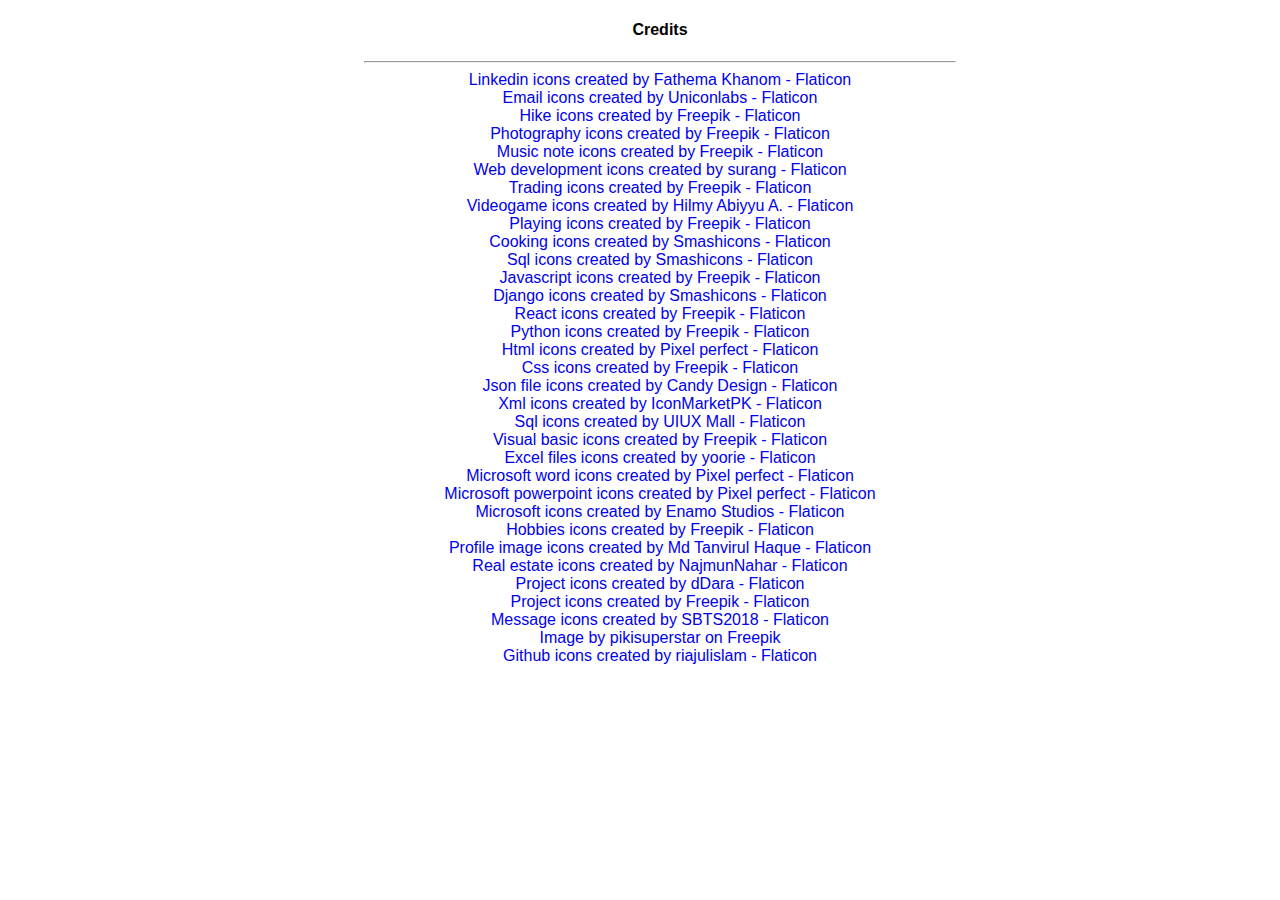
<file: credits.html>
<!DOCTYPE html>
<html lang="en">

<head>
        <meta charset="UTF-8">
        <meta name="viewport" content="width=device-width, initial-scale=1.0">
        <title>Credits</title>
        <style>
                body {
                        font-family: 'Segoe UI', Tahoma, Geneva, Verdana, sans-serif;
                        text-align: center;
                }

                .container {
                        width: 50%;
                        margin: auto;
                }

                .container ul {
                        list-style-type: none;
                }

                .container a {
                        text-decoration: none;
                }
        </style>
</head>

<body>
        <div class="container">
                <ul>
                        <h4>Credits</h4>
                        <hr />
                        <li><a href="https://www.flaticon.com/free-icons/linkedin" title="linkedin icons">Linkedin icons
                                        created by
                                        Fathema Khanom - Flaticon</a></li>
                        <li><a href="https://www.flaticon.com/free-icons/email" title="email icons">Email icons created
                                        by
                                        Uniconlabs - Flaticon</a></li>
                        <li><a href="https://www.flaticon.com/free-icons/hike" title="hike icons">Hike icons created
                                        by Freepik - Flaticon</a></li>
                        <li><a href="https://www.flaticon.com/free-icons/photography"
                                        title="photography icons">Photography
                                        icons created by Freepik - Flaticon</a></li>
                        <li><a href="https://www.flaticon.com/free-icons/music-note" title="music note icons">Music
                                        note icons created by Freepik - Flaticon</a></li>
                        <li><a href="https://www.flaticon.com/free-icons/web-development"
                                        title="web development icons">Web
                                        development icons created by surang - Flaticon</a></li>
                        <li><a href="https://www.flaticon.com/free-icons/trading" title="trading icons">Trading icons
                                        created by Freepik - Flaticon</a></li>
                        <li><a href="https://www.flaticon.com/free-icons/videogame" title="videogame icons">Videogame
                                        icons created by Hilmy Abiyyu A. - Flaticon</a></li>
                        <li><a href="https://www.flaticon.com/free-icons/playing" title="playing icons">Playing
                                        icons created by Freepik - Flaticon</a></li>
                        <li><a href="https://www.flaticon.com/free-icons/cooking" title="cooking icons">Cooking
                                        icons created by Smashicons - Flaticon</a></li>
                        <li><a href="https://www.flaticon.com/free-icons/sql" title="sql icons">Sql icons created by
                                        Smashicons -
                                        Flaticon</a></li>
                        <li><a href="https://www.flaticon.com/free-icons/javascript" title="javascript icons">Javascript
                                        icons
                                        created by Freepik - Flaticon</a></li>
                        <li><a href="https://www.flaticon.com/free-icons/django" title="django icons">Django icons
                                        created by
                                        Smashicons - Flaticon</a></li>
                        <li><a href="https://www.flaticon.com/free-icons/react" title="react icons">React icons created
                                        by Freepik -
                                        Flaticon</a></li>
                        <li><a href="https://www.flaticon.com/free-icons/python" title="python icons">Python icons
                                        created by
                                        Freepik - Flaticon</a></li>
                        <li><a href="https://www.flaticon.com/free-icons/html" title="html icons">Html icons created by
                                        Pixel
                                        perfect - Flaticon</a></li>
                        <li><a href="https://www.flaticon.com/free-icons/css" title="css icons">Css icons created by
                                        Freepik -
                                        Flaticon</a></li>
                        <li><a href="https://www.flaticon.com/free-icons/json-file" title="json file icons">Json file
                                        icons created
                                        by Candy Design - Flaticon</a></li>
                        <li><a href="https://www.flaticon.com/free-icons/xml" title="xml icons">Xml icons created by
                                        IconMarketPK -
                                        Flaticon</a></li>
                        <li><a href="https://www.flaticon.com/free-icons/sql" title="sql icons">Sql icons created by
                                        UIUX Mall -
                                        Flaticon</a></li>
                        <li><a href="https://www.flaticon.com/free-icons/visual-basic" title="visual basic icons">Visual
                                        basic icons
                                        created by Freepik - Flaticon</a></li>
                        <li><a href="https://www.flaticon.com/free-icons/excel-files" title="excel files icons">Excel
                                        files icons
                                        created by yoorie - Flaticon</a></li>
                        <li><a href="https://www.flaticon.com/free-icons/microsoft-word"
                                        title="microsoft word icons">Microsoft word
                                        icons created by Pixel perfect - Flaticon</a></li>
                        <li><a href="https://www.flaticon.com/free-icons/microsoft-powerpoint"
                                        title="microsoft powerpoint icons">Microsoft powerpoint icons created by Pixel
                                        perfect -
                                        Flaticon</a></li>
                        <li><a href="https://www.flaticon.com/free-icons/microsoft" title="microsoft icons">Microsoft
                                        icons created
                                        by Enamo Studios - Flaticon</a></li>
                        <li><a href="https://www.flaticon.com/free-icons/hobbies" title="hobbies icons">Hobbies icons
                                        created by
                                        Freepik - Flaticon</a></li>
                        <li><a href="https://www.flaticon.com/free-icons/profile-image"
                                        title="profile image icons">Profile image
                                        icons created by Md Tanvirul Haque - Flaticon</a></li>
                        <li><a href="https://www.flaticon.com/free-icons/real-estate" title="real estate icons">Real
                                        estate icons
                                        created by NajmunNahar - Flaticon</a></li>
                        <li><a href="https://www.flaticon.com/free-icons/project" title="project icons">Project icons
                                        created by
                                        dDara - Flaticon</a></li>
                        <li><a href="https://www.flaticon.com/free-icons/project" title="project icons">Project icons
                                        created by
                                        Freepik - Flaticon</a></li>
                        <li><a href="https://www.flaticon.com/free-icons/message" title="message icons">Message icons
                                        created by
                                        SBTS2018 - Flaticon</a></li>
                        <li><a href="https://www.freepik.com/free-vector/gradient-white-monochrome-background_15634540.htm#fromView=keyword&page=2&position=25&uuid=ccea603c-e1c3-44e7-9546-932faa28d86b&query=Abstract+white+gray+background">Image
                                        by pikisuperstar on Freepik</a></li>
                        <li><a href="https://www.flaticon.com/free-icons/github" title="github icons">Github icons
                                        created by riajulislam - Flaticon</a></li>
                </ul>
        </div>
</body>

</html>
</file>
<file: style.css>
/* @import url('https://fonts.googleapis.com/css2?family=Ballet:opsz@16..72&family=Bonheur+Royale&family=Fleur+De+Leah&family=Grape+Nuts&family=Jura:wght@300..700&family=Montserrat:ital,wght@0,100..900;1,100..900&family=Prosto+One&display=swap'); */
/* @import url('https://fonts.googleapis.com/css2?family=Fascinate+Inline&family=Grape+Nuts&family=Jura:wght@300..700&display=swap'); */
/* @import url('https://fonts.googleapis.com/css2?family=Bungee+Spice&family=Grape+Nuts&family=Jura:wght@300..700&display=swap'); */
@import url('https://fonts.googleapis.com/css2?family=Audiowide&family=Grape+Nuts&family=Jura:wght@300..700&display=swap');

body {
    display: flex;
    flex: 1;
    min-height: 100vh;
    /* background-image: url("./images/crab2.jpg"); */
    background-image: url("./images/bg/gray.jpg");
    background-size: cover;
    background-position: center;
    background-repeat: no-repeat;
    background-attachment: fixed;
    padding: 20px;
    font-family: 'Jura', 'Mandali', 'Montserrat', 'Courier New', Courier, monospace;
}

/* page blocks */

header {
    flex: 0.1;
}

main {
    flex: 0.9;
}

/* header section */
nav {
    display: flex;
    justify-content: center;
    align-items: center;
    flex-direction: column;
    gap: 20px;
    background-color: rgba(255, 255, 255, 0.5);
    height: 600px;
    width: 26px;
    border-radius: 10px;
    position: fixed;
    top: 10%;
}

nav a {
    text-decoration: none;
    color: transparent;
    justify-content: center;
    align-items: center;
    display: flex;
}

nav img {
    width: 20px;
    height: 20px;
    /* filter: invert(100%); */
}

nav label {
    color: transparent;
}

nav:hover {
    display: flex;
    justify-content: center;
    align-items: center;
    flex-direction: column;
    gap: 40px;
    background-color: rgba(73, 73, 73, 0.75);
    height: 600px;
    width: 75px;
    border-radius: 10px;
    position: fixed;
    top: 10%;
    transition: all 0.3s ease-in-out;
}

nav:hover a {
    color: rgb(104, 104, 104);
}

nav:hover label {
    color: rgb(255, 255, 255);
    transition: all 0.3s ease-in-out;
}

nav:hover img {
    filter: invert(100%);
    width: 25px;
    height: 25px;
}

nav label {
    font-family: 'Montserrat', 'Courier New', Courier, monospace;
    font-size: 14px;
}

/* main sections */
section {
    display: flex;
    flex-direction: column;
    width: 95%;
}

.container {
    display: flex;
    flex: 1;
    flex-direction: column;
    margin-top: 105px;
    width: 100%;

}

.inner-container {
    background-color: rgba(255, 255, 255, 0.75);
    border-radius: 10px;
    padding: 20px;
}

.container-header {
    display: flex;
    flex-direction: row;
    align-items: center;
    gap: 30px;
}

.container-header h1 {
    font-family: 'Grape Nuts', 'Prosto One', 'Jura', 'Mandali', 'Montserrat', 'Courier New', Courier, monospace;
    font-size: 40px;
    color: rgb(92, 92, 92);
}

.container-header h2 {
    font-family: 'Audiowide', 'Montserrat', 'Courier New', Courier, monospace;
    font-size: 20px;
    color: rgb(51, 8, 65);
    letter-spacing: 4px;
    text-shadow: 2px 2px 4px rgba(0, 0, 0, 0.5);
}

.inner-container p {
    font-family: 'Jura', 'Mandali', 'Montserrat', 'Courier New', Courier, monospace;
    font-size: 24px;
    color: rgb(23, 23, 23);
    line-height: 1.5;
    text-align: justify;
    padding: 20px;
}

.container-header img {
    width: 100px;
    height: 100px;
    border-radius: 50%;
}

.credits {
    background-color: rgba(0, 0, 0, 0.506);
    color: white;
    padding: 5px;
    margin-top: 50px;
    border-radius: 10px;
}

.credits h4 {
    text-align: center;
}

.credits hr {
    width: 50%;
    margin: auto;
}

.credits ul {
    list-style-type: none;
    text-align: center;
}

.credits li {
    margin-top: 10px;
}

.credits li a {
    text-decoration: none;
    color: white;
}

.credits p {
    text-align: center;
    font-size: 14px;
}

.footer {
    align-items: center;
    justify-content: center;
    flex-direction: row;
}

.footer hr {
    width: 25%;
    margin: auto;
}

.footer-text {
    font-weight: bold;
}

.events-container {
    margin-top: 50px;
    background-color: rgba(196, 196, 196, 0.334);
    border-radius: 10px;
    display: flex;
    flex-direction: column;
}

.events {
    display: flex;
    flex-direction: column;
    gap: 20px;
    padding: 20px;
}

.events-header {
    background-color: rgba(27, 27, 27, 0.489);
    border-radius: 10px;
    padding: 10px;
}

.events-header p {
    font-size: 20px;
    text-align: center;
    color: white;
    font-family: 'Audiowide', 'Montserrat', 'Courier New', Courier, monospace;
}

.events-content {
    display: grid;
    grid-template-columns: repeat(4, 1fr);
    gap: 12px;
}

.event-info {
    background-color: rgba(255, 255, 255, 0.506);
    border-radius: 20px;
    padding: 5px;
}

.event-info-image {
    display: flex;
    justify-content: center;
    align-items: center;
}

.event-info-image img {
    width: 150px;
    height: 100px;
}

.event-info h3 {
    text-overflow: ellipsis;
    overflow: hidden;
    white-space: nowrap;
}

.event-info p {
    text-overflow: ellipsis;
    overflow: hidden;
    white-space: nowrap;
}

.event-info-year {
    text-align: center;
    background-color: rgba(30, 30, 30, 0.506);
    margin-left: 10px;
    margin-right: 10px;
    border-radius: 6px;
    color: white;
}

/* Core Layout */
.timeline {
    position: relative;
    max-width: 1000px;
    margin: 50px auto;
    padding: 20px 0;
}

/* The Central Vertical Line */
.timeline::after {
    content: '';
    position: absolute;
    width: 4px;
    background-color: #cbd5e1;
    top: 0;
    bottom: 0;
    left: 50%;
    margin-left: -2px;
}

/* Individual Item Container */
.timeline-item {
    padding: 10px 40px;
    position: relative;
    width: 50%;
    box-sizing: border-box;
}

/* Alternating Logic: Odd on Left, Even on Right */
.timeline-item:nth-child(odd) {
    left: 0;
    text-align: right;
}

.timeline-item:nth-child(even) {
    left: 50%;
    text-align: left;
}

/* Central Dots */
.timeline-dot {
    position: absolute;
    width: 16px;
    height: 16px;
    background-color: white;
    border: 4px solid #2c7da0;
    border-radius: 50%;
    z-index: 1;
    top: 20px;
}

.timeline-item:nth-child(odd) .timeline-dot {
    right: -10px;
}

.timeline-item:nth-child(even) .timeline-dot {
    left: -10px;
}

/* Active State (Current Job) */
.timeline-item.active .timeline-dot {
    background-color: #2c7da0;
    box-shadow: 0 0 10px rgba(44, 125, 160, 0.4);
}

/* Styling Content */
.timeline-content {
    padding: 20px;
    background-color: #f8fafc;
    border-radius: 8px;
    box-shadow: 0 4px 6px -1px rgb(0 0 0 / 0.1);
}

.date {
    font-weight: bold;
    color: #2c7da0;
    display: block;
    margin-bottom: 5px;
}

.timeline-content h3,
.timeline-content h4,
.timeline-content h5 {
    margin: 0;
}

.timeline-list {
    padding: 0;
    margin: 0;
    text-align: justify;
}

.timeline-list li {
    margin-top: 5px;
    font-size: 14px;
}

.intern-container {
    display: flex;
    flex-direction: row;
    justify-content: space-evenly;
    height: 70vh;
    padding: 10px;
    gap: 15px;
    background-color: rgba(196, 196, 196, 0.334);
    border-radius: 20px;
}

.intern1 {
    display: flex;
    align-items: flex-start;
    justify-content: right;
    width: 100%;

}

.intern2 {
    display: flex;
    align-items: center;
    justify-content: center;
    width: 100%;

}

.intern3 {
    display: flex;
    align-items: flex-end;
    justify-content: left;
    width: 100%;

}

.intern-content {
    padding: 10px;
    background-color: rgba(255, 255, 255, 0.506);
    border-radius: 10px;
}

.intern-content img {
    display: flex;
    justify-self: center;
}

.intern-content-header {
    margin: 0;
    background-color: rgba(27, 27, 27, 0.489);
    padding: 5px;
    border-radius: 8px;
    text-align: center;
    color: white;
}

.intern-role {
    margin: 0;
}

.intern-image {
    width: 200px;
    height: 100px;
}

.projects-container {
    display: flex;
    flex-direction: row;
    gap: 20px;
    background-color: rgba(196, 196, 196, 0.334);
    border-radius: 20px;
    padding: 10px;
}

.projects {
    display: flex;
    flex-direction: column;
}

.project-header {
    text-align: center;
    background-color: rgba(27, 27, 27, 0.489);
    padding: 5px;
    border-radius: 8px;
    color: white;
}

.project-info {
    display: flex;
    flex-direction: row;
    gap: 5px;
    align-items: center;
    padding: 10px;
    background-color: rgba(255, 255, 255, 0.506);
    border-radius: 10px;
    margin-top: 10px;
}

.project-name {
    margin: 0;
    text-align: center;
    text-decoration: underline;
}

.project-info img {
    width: 80px;
    height: 80px;
    border-radius: 5px;
    border: 1px solid rgba(192, 192, 192, 0.658);
}

.tech-container {
    display: flex;
    flex-direction: column;
    gap: 10px;
}

.tech-content p {
    text-align: center;
    background-color: rgba(27, 27, 27, 0.489);
    padding: 5px;
    border-radius: 8px;
    color: white;
    width: 40%;
    margin: auto;
}


.tech-info {
    display: flex;
    flex-direction: row;
    gap: 10px;
    align-items: center;
    justify-content: center;

}

.tech-info-img {
    width: 50px;
    height: 50px;
    background-color: rgba(255, 255, 255, 0.506);
    padding: 10px;
    border-radius: 10px;
    border: 1px solid rgba(192, 192, 192, 0.658);
}

.tech-info-text {
    visibility: hidden;
    /* z-index: 1; */
    /* position: absolute; */
}

.tech-info-img:hover {
    transform: scale(1.1);
}

.tech-info-text:hover {
    visibility: visible;
}

.hobby-container {
    display: grid;
    grid-template-columns: repeat(4, 1fr);
    gap: 20px;
    background-color: rgba(196, 196, 196, 0.334);
    padding: 20px;
    border-radius: 10px;
}

.hobby-content {
    display: flex;
    flex-direction: column;
    align-items: center;
    padding: 20px;
    border-radius: 10px;
    background-color: rgba(255, 255, 255, 0.914);
    border: 1px solid rgba(192, 192, 192, 0.658);
}

.hobby-content img {
    width: 50px;
    height: 50px;
}

.hobby-content p {
    text-align: justify;
    font-style: italic;
}

.photos-container {
    display: grid;
    grid-template-columns: repeat(4, 1fr);
    gap: 20px;
    justify-content: center;
    background-color: rgba(255, 255, 255, 0.762);
    padding: 10px;
    border-radius: 10px;
}

.hobby-photos {
    width: 200px;
    height: 200px;
    object-fit: contain;
    margin: 10px;
}

.hobby-photos:hover {
    transform: scale(2);
    transition: all 0.3s ease-in-out;
}

.connect-icons {
    display: flex;
    flex-direction: row;
    gap: 10px;
    align-items: center;
    justify-content: center;
}

.connect-icon {
    width: 50px;
    height: 50px;
    margin: 10px;
    cursor: pointer;
}
</file>
